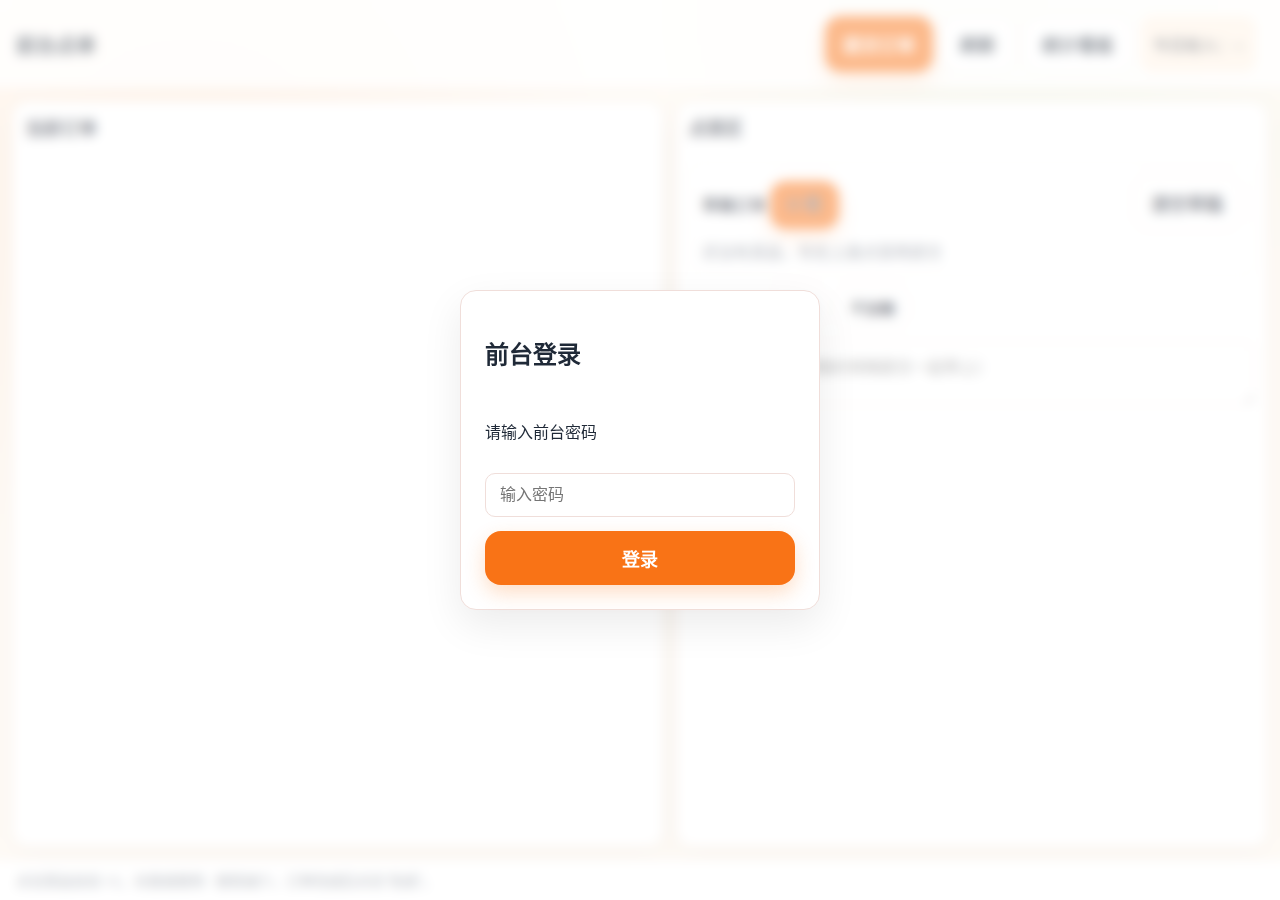
<file: static/index.html>
<!DOCTYPE html>
<html lang="zh-CN">

<head>
    <meta charset="UTF-8" />
    <meta name="viewport" content="width=device-width, initial-scale=1" />
    <title>前台点单 - 包子店</title>
    <link rel="stylesheet" href="/static/styles.css" />
</head>

<body>
    <div id="login-overlay" style="display: none;">
        <div id="login-box">
            <h2>前台登录</h2>
            <p>请输入前台密码</p>
            <input id="pwd" type="password" placeholder="输入密码" />
            <button id="login-btn">登录</button>
            <div id="login-error" class="alert" style="display:none;"></div>
        </div>
    </div>

    <header>
        <h1>前台点单</h1>
        <div class="controls">
            <button id="submit-order" disabled>提交订单</button>
            <button class="btn-ghost" id="refresh">刷新</button>
            <button class="btn-ghost" id="open-stats">统计看板</button>
            <span class="stat-chip" id="stats">今日收入：--</span>
        </div>
    </header>

    <div class="layout">
        <section class="panel">
            <h2>当前订单</h2>
            <div class="order-list" id="order-list"></div>
        </section>
        <section class="panel">
            <h2>点菜区</h2>
            <div class="menu-grid" id="menu"></div>
            <div class="draft-card" id="draft-box">
                <div class="draft-header">
                    <div>
                        <strong>草稿订单</strong>
                        <span class="pill muted" id="draft-total">0 项</span>
                    </div>
                    <div class="controls">
                        <button class="btn-ghost" id="clear-draft" disabled>清空草稿</button>
                    </div>
                </div>
                <div id="draft-items" class="draft-items muted">还没有菜品，先在上面点菜再提交</div>
            </div>
            <div class="flag-row" id="flag-row">
                <span class="flag-label">常用选项：</span>
                <button class="btn-toggle" data-flag="pack" type="button">打包</button>
                <button class="btn-toggle" data-flag="noSugar" type="button">不加糖</button>
            </div>
            <div style="margin-top: 12px;">
                <textarea id="note" placeholder="备注（可选，草稿时将随提交一起带上）"></textarea>
            </div>
        </section>
    </div>

    <footer>
        <span>点击菜品自动 +1，长按或使用 - 按钮减少。订单完成后点击“完成”。</span>
    </footer>

    <script>
        const apiBase = '';
        let token = localStorage.getItem('front_token') || '';
        let orders = [];
        let menu = [];
        let ws = null;
        const MAX_HISTORY = 10;
        const FLAG_LABELS = { pack: '打包', noSugar: '不加糖' };
        let draft = { items: {}, note: '', flags: { pack: false, noSugar: false } };

        const el = (id) => document.getElementById(id);

        const formatTime = (ts) => {
            if (!ts) return '';
            const d = new Date(ts);
            return d.toLocaleString('zh-CN', {
                month: '2-digit',
                day: '2-digit',
                hour: '2-digit',
                minute: '2-digit',
                hour12: false
            });
        };

        const sortOrdersByTime = (list) => [...list].sort((a, b) => new Date(b.created_at) - new Date(a.created_at));
        const trimOrders = (list) => {
            const sorted = sortOrdersByTime(list);
            const openOrders = sorted.filter(o => o.status === 'open');
            const historySlice = sorted.filter(o => o.status !== 'open').slice(0, MAX_HISTORY);
            return [...openOrders, ...historySlice];
        };

        const selectedFlags = () => Object.entries(draft.flags)
            .filter(([, v]) => v)
            .map(([k]) => FLAG_LABELS[k]);

        const renderFlags = () => {
            const buttons = document.querySelectorAll('[data-flag]');
            buttons.forEach(btn => {
                const flag = btn.dataset.flag;
                const active = !!draft.flags[flag];
                btn.classList.toggle('active', active);
            });
        };

        const composeNote = () => {
            const flagText = selectedFlags();
            const noteText = (draft.note || '').trim();
            const parts = [];
            if (flagText.length) parts.push(flagText.join('，'));
            if (noteText) parts.push(noteText);
            return parts.join('；');
        };

        const showLogin = () => el('login-overlay').style.display = 'flex';
        const hideLogin = () => el('login-overlay').style.display = 'none';

        async function callApi(path, options = {}) {
            const headers = options.headers || {};
            if (token) headers['Authorization'] = `Bearer ${token}`;
            const res = await fetch(apiBase + path, { ...options, headers });
            if (!res.ok) {
                const msg = await res.text();
                throw new Error(msg || '请求失败');
            }
            const text = await res.text();
            try { return JSON.parse(text); } catch { return text; }
        }

        function upsertOrder(order) {
            const idx = orders.findIndex((o) => o.id === order.id);
            if (idx >= 0) orders[idx] = order; else orders.unshift(order);
            orders = trimOrders(orders);
            renderOrders();
        }

        function renderOrders() {
            const list = el('order-list');
            list.innerHTML = '';
            const sorted = sortOrdersByTime(orders);
            const openOrders = sorted.filter(o => o.status === 'open');
            const history = sorted.filter(o => o.status !== 'open').slice(0, MAX_HISTORY);

            const buildCard = (o) => {
                const card = document.createElement('div');
                card.className = 'order-card';
                const no = o.display_no || o.id;
                const badgeClass = o.status === 'open' ? 'open' : o.status === 'completed' ? 'completed' : 'cancelled';
                const orderTime = o.status !== 'open' ? formatTime(o.created_at) : '';
                card.innerHTML = `
          <div class="order-meta">
                        <div>单号 #${no} · ￥${o.total.toFixed(2)}</div>
            <div class="badge ${badgeClass}">${o.status}</div>
          </div>
                    ${orderTime ? `<div class="muted" style="margin: 4px 0;">下单时间：${orderTime}</div>` : ''}
          <div>
            ${o.items.map(it => `
              <div class="item-line">
                <span>${it.name}</span>
                <div class="item-actions">
                  <span class="pill muted">× ${it.quantity}</span>
                  ${o.status === 'open' ? `
                  <button class="btn-ghost" data-act="dec" data-oid="${o.id}" data-iid="${it.id}">-</button>
                  <button class="btn-ghost" data-act="inc" data-oid="${o.id}" data-iid="${it.id}">+</button>` : ''}
                </div>
              </div>
            `).join('') || '<span style="color: var(--muted);">暂无菜品</span>'}
          </div>
          <div class="controls">
            ${o.status === 'open' ? `<button class="btn-success" data-act="done" data-oid="${o.id}">完成</button>
                        <button class="btn-ghost" data-act="announce" data-oid="${o.id}">提交修改</button>
            <button class="btn-danger" data-act="cancel" data-oid="${o.id}">取消</button>` : ''}
          </div>
        `;
                return card;
            };

            openOrders.forEach(o => list.appendChild(buildCard(o)));

            if (history.length) {
                const wrap = document.createElement('details');
                wrap.className = 'history';
                wrap.innerHTML = `<summary>已完成/取消（仅显示最近10单）</summary>`;
                history.forEach(o => wrap.appendChild(buildCard(o)));
                list.appendChild(wrap);
            }
        }

        function draftCount(key) {
            return draft.items[key] || 0;
        }

        function renderMenu() {
            const box = el('menu');
            box.innerHTML = '';
            menu.forEach(item => {
                const btn = document.createElement('button');
                btn.className = 'menu-btn';
                const count = draftCount(item.key);
                btn.innerHTML = `${item.name} <span class="muted">￥${item.price}</span>${count ? `<span class="pill">${count}</span>` : ''}`;
                btn.onclick = () => addToDraft(item.key, 1);
                box.appendChild(btn);
            });
        }

        function renderDraft() {
            renderFlags();
            const items = Object.entries(draft.items);
            const box = el('draft-items');
            const total = items.reduce((s, [, q]) => s + q, 0);
            el('draft-total').textContent = `${total} 项`;
            el('clear-draft').disabled = items.length === 0;
            el('submit-order').disabled = items.length === 0;
            if (!items.length) {
                box.classList.add('muted');
                box.innerHTML = '还没有菜品，先在上面点菜再提交';
                return;
            }
            box.classList.remove('muted');
            box.innerHTML = items.map(([key, qty]) => {
                const item = menu.find(m => m.key === key);
                const name = item?.name || key;
                return `
          <div class="draft-line">
            <span>${name}</span>
            <div class="item-actions">
              <button class="btn-ghost" data-dkey="${key}" data-act="d-dec">-</button>
              <span class="pill">${qty}</span>
              <button class="btn-ghost" data-dkey="${key}" data-act="d-inc">+</button>
            </div>
          </div>`;
            }).join('');
        }

        async function fetchMenu() {
            menu = await callApi('/api/menu');
            renderMenu();
            renderDraft();
        }

        async function fetchOrders() {
            const data = await callApi('/api/orders?limit=300');
            orders = trimOrders(data);
            renderOrders();
        }

        async function fetchStats() {
            try {
                const s = await callApi('/api/stats/summary?days=1');
                el('stats').textContent = `今日收入：￥${s.total}（${s.orders} 单）`;
            } catch (e) {
                console.warn(e);
            }
        }

        async function login() {
            const pwd = el('pwd').value.trim();
            if (!pwd) return;
            el('login-error').style.display = 'none';
            try {
                const res = await callApi('/api/login', {
                    method: 'POST',
                    headers: { 'Content-Type': 'application/json' },
                    body: JSON.stringify({ role: 'front', password: pwd })
                });
                token = res.token;
                localStorage.setItem('front_token', token);
                hideLogin();
                await initData();
                connectWS();
            } catch (err) {
                el('login-error').textContent = '登录失败，请检查密码';
                el('login-error').style.display = 'block';
            }
        }

        async function initData() {
            await fetchMenu();
            await fetchOrders();
            await fetchStats();
            renderDraft();
        }

        function addToDraft(key, delta = 1) {
            const next = (draft.items[key] || 0) + delta;
            if (next <= 0) delete draft.items[key]; else draft.items[key] = next;
            renderDraft();
            renderMenu();
        }

        async function updateItemQty(orderId, itemId, delta) {
            const order = orders.find(o => o.id === orderId);
            const item = order?.items.find(i => i.id === itemId);
            if (!item) return;
            const next = item.quantity + delta;
            const res = await callApi(`/api/orders/${orderId}/items/${itemId}`, {
                method: 'PATCH',
                headers: { 'Content-Type': 'application/json' },
                body: JSON.stringify({ quantity: next })
            });
            upsertOrder(res);
        }

        async function setOrderStatus(orderId, status) {
            const res = await callApi(`/api/orders/${orderId}`, {
                method: 'PATCH',
                headers: { 'Content-Type': 'application/json' },
                body: JSON.stringify({ status })
            });
            upsertOrder(res);
        }

        async function submitDraft() {
            const items = Object.entries(draft.items).map(([key, quantity]) => ({ key, quantity }));
            if (!items.length) {
                alert('请先选菜再提交');
                return;
            }
            const payload = { note: composeNote(), items };
            const res = await callApi('/api/orders', {
                method: 'POST',
                headers: { 'Content-Type': 'application/json' },
                body: JSON.stringify(payload)
            });
            draft = { items: {}, note: '', flags: { pack: false, noSugar: false } };
            el('note').value = '';
            upsertOrder(res);
            renderDraft();
            renderMenu();
        }

        function clearDraft() {
            draft = { items: {}, note: '', flags: { pack: false, noSugar: false } };
            el('note').value = '';
            renderDraft();
            renderMenu();
        }

        function connectWS() {
            if (!token) return;
            const proto = location.protocol === 'https:' ? 'wss' : 'ws';
            ws = new WebSocket(`${proto}://${location.host}/ws?token=${token}`);
            ws.onmessage = (ev) => {
                try {
                    const msg = JSON.parse(ev.data);
                    if (msg.type === 'order_updated' && msg.order) {
                        upsertOrder(msg.order);
                    }
                } catch (e) { console.warn(e); }
            };
            ws.onclose = () => setTimeout(connectWS, 3000);
        }

        renderFlags();

        el('login-btn').onclick = login;
        el('submit-order').onclick = submitDraft;
        el('clear-draft').onclick = clearDraft;
        el('flag-row').addEventListener('click', (e) => {
            const btn = e.target.closest('[data-flag]');
            if (!btn) return;
            const flag = btn.dataset.flag;
            draft.flags[flag] = !draft.flags[flag];
            renderFlags();
        });
        el('open-stats').onclick = () => { window.location.href = '/stats'; };
        el('refresh').onclick = () => { fetchOrders(); fetchStats(); };

        el('order-list').addEventListener('click', (e) => {
            const btn = e.target.closest('button');
            if (!btn) return;
            const act = btn.dataset.act;
            const oid = Number(btn.dataset.oid);
            const iid = Number(btn.dataset.iid);
            if (act === 'inc') updateItemQty(oid, iid, 1);
            if (act === 'dec') updateItemQty(oid, iid, -1);
            if (act === 'announce') callApi(`/api/orders/${oid}/announce`, { method: 'POST' }).catch(() => { });
            if (act === 'done') setOrderStatus(oid, 'completed');
            if (act === 'cancel') setOrderStatus(oid, 'cancelled');
        });

        el('draft-items').addEventListener('click', (e) => {
            const btn = e.target.closest('button');
            if (!btn) return;
            const key = btn.dataset.dkey;
            const act = btn.dataset.act;
            if (act === 'd-inc') addToDraft(key, 1);
            if (act === 'd-dec') addToDraft(key, -1);
        });

        el('note').addEventListener('input', () => {
            draft.note = el('note').value;
        });

        // Startup
        (async () => {
            if (!token) {
                showLogin();
            } else {
                try {
                    await initData();
                    connectWS();
                } catch (e) {
                    console.warn('token invalid, re-login');
                    showLogin();
                }
            }
        })();
    </script>
</body>

</html>
</file>
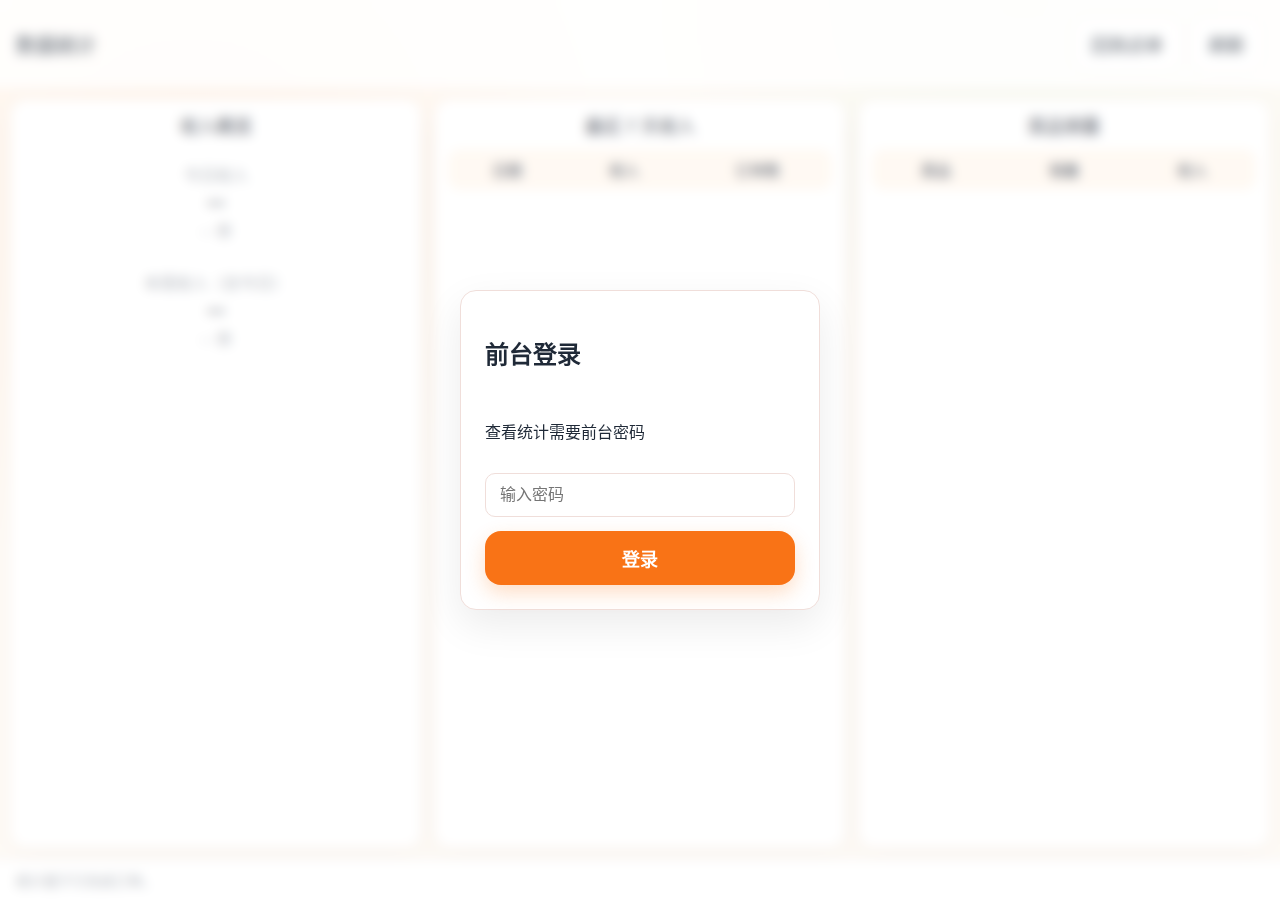
<file: static/stats.html>
<!DOCTYPE html>
<html lang="zh-CN">

<head>
    <meta charset="UTF-8" />
    <meta name="viewport" content="width=device-width, initial-scale=1" />
    <title>数据统计 - 包子店</title>
    <link rel="stylesheet" href="/static/styles.css" />
</head>

<body>
    <div id="login-overlay" style="display: none;">
        <div id="login-box">
            <h2>前台登录</h2>
            <p>查看统计需要前台密码</p>
            <input id="pwd" type="password" placeholder="输入密码" />
            <button id="login-btn">登录</button>
            <div id="login-error" class="alert" style="display:none;"></div>
        </div>
    </div>

    <header>
        <h1>数据统计</h1>
        <div class="controls">
            <button class="btn-ghost" id="go-home">回到点单</button>
            <button class="btn-ghost" id="refresh">刷新</button>
        </div>
    </header>

    <div class="layout stats-layout">
        <section class="panel">
            <h2>收入概览</h2>
            <div class="card-grid">
                <div class="stat-card">
                    <div class="muted">今日收入</div>
                    <div class="big" id="today-total">--</div>
                    <div class="muted" id="today-orders">-- 单</div>
                </div>
                <div class="stat-card">
                    <div class="muted">本周收入（含今日）</div>
                    <div class="big" id="week-total">--</div>
                    <div class="muted" id="week-orders">-- 单</div>
                </div>
            </div>
        </section>

        <section class="panel">
            <h2>最近 7 天收入</h2>
            <table class="data-table" id="days-table">
                <thead>
                    <tr>
                        <th>日期</th>
                        <th>收入</th>
                        <th>订单数</th>
                    </tr>
                </thead>
                <tbody></tbody>
            </table>
        </section>

        <section class="panel">
            <h2>菜品销量</h2>
            <table class="data-table" id="items-table">
                <thead>
                    <tr>
                        <th>菜品</th>
                        <th>销量</th>
                        <th>收入</th>
                    </tr>
                </thead>
                <tbody></tbody>
            </table>
        </section>
    </div>

    <footer>
        <span>统计基于已完成订单。</span>
    </footer>

    <script>
        const apiBase = '';
        let token = localStorage.getItem('front_token') || '';
        const el = (id) => document.getElementById(id);

        const showLogin = () => el('login-overlay').style.display = 'flex';
        const hideLogin = () => el('login-overlay').style.display = 'none';

        async function callApi(path, options = {}) {
            const headers = options.headers || {};
            if (token) headers['Authorization'] = `Bearer ${token}`;
            const res = await fetch(apiBase + path, { ...options, headers });
            if (!res.ok) throw new Error(await res.text());
            return res.json();
        }

        function renderOverview(data) {
            const today = data.today || { total: 0, orders: 0 };
            const week = data.week || { total: 0, orders: 0 };
            el('today-total').textContent = `￥${today.total?.toFixed ? today.total.toFixed(2) : today.total}`;
            el('today-orders').textContent = `${today.orders || 0} 单`;
            el('week-total').textContent = `￥${week.total?.toFixed ? week.total.toFixed(2) : week.total}`;
            el('week-orders').textContent = `${week.orders || 0} 单`;

            const daysTbody = el('days-table').querySelector('tbody');
            const days = data.days || [];
            daysTbody.innerHTML = days.map(d => `
                <tr><td>${d.date}</td><td class="num">￥${(d.total || 0).toFixed(2)}</td><td class="num">${d.orders || 0}</td></tr>
            `).join('');

            const itemsTbody = el('items-table').querySelector('tbody');
            const items = (data.items || []).sort((a, b) => b.quantity - a.quantity);
            itemsTbody.innerHTML = items.length
                ? items.map(i => `<tr><td>${i.name}</td><td class="num">${i.quantity}</td><td class="num">￥${(i.revenue || 0).toFixed(2)}</td></tr>`).join('')
                : '<tr><td colspan="3" class="muted">暂无已完成订单</td></tr>';
        }

        async function fetchStats() {
            const data = await callApi('/api/stats/overview');
            renderOverview(data);
        }

        async function login() {
            const pwd = el('pwd').value.trim();
            if (!pwd) return;
            el('login-error').style.display = 'none';
            try {
                const res = await callApi('/api/login', {
                    method: 'POST',
                    headers: { 'Content-Type': 'application/json' },
                    body: JSON.stringify({ role: 'front', password: pwd })
                });
                token = res.token;
                localStorage.setItem('front_token', token);
                hideLogin();
                await fetchStats();
            } catch (err) {
                el('login-error').textContent = '登录失败，请检查密码';
                el('login-error').style.display = 'block';
            }
        }

        el('login-btn').onclick = login;
        el('refresh').onclick = fetchStats;
        el('go-home').onclick = () => { window.location.href = '/'; };

        (async () => {
            if (!token) {
                showLogin();
            } else {
                try {
                    await fetchStats();
                } catch (e) {
                    console.warn(e);
                    showLogin();
                }
            }
        })();
    </script>
</body>

</html>
</file>
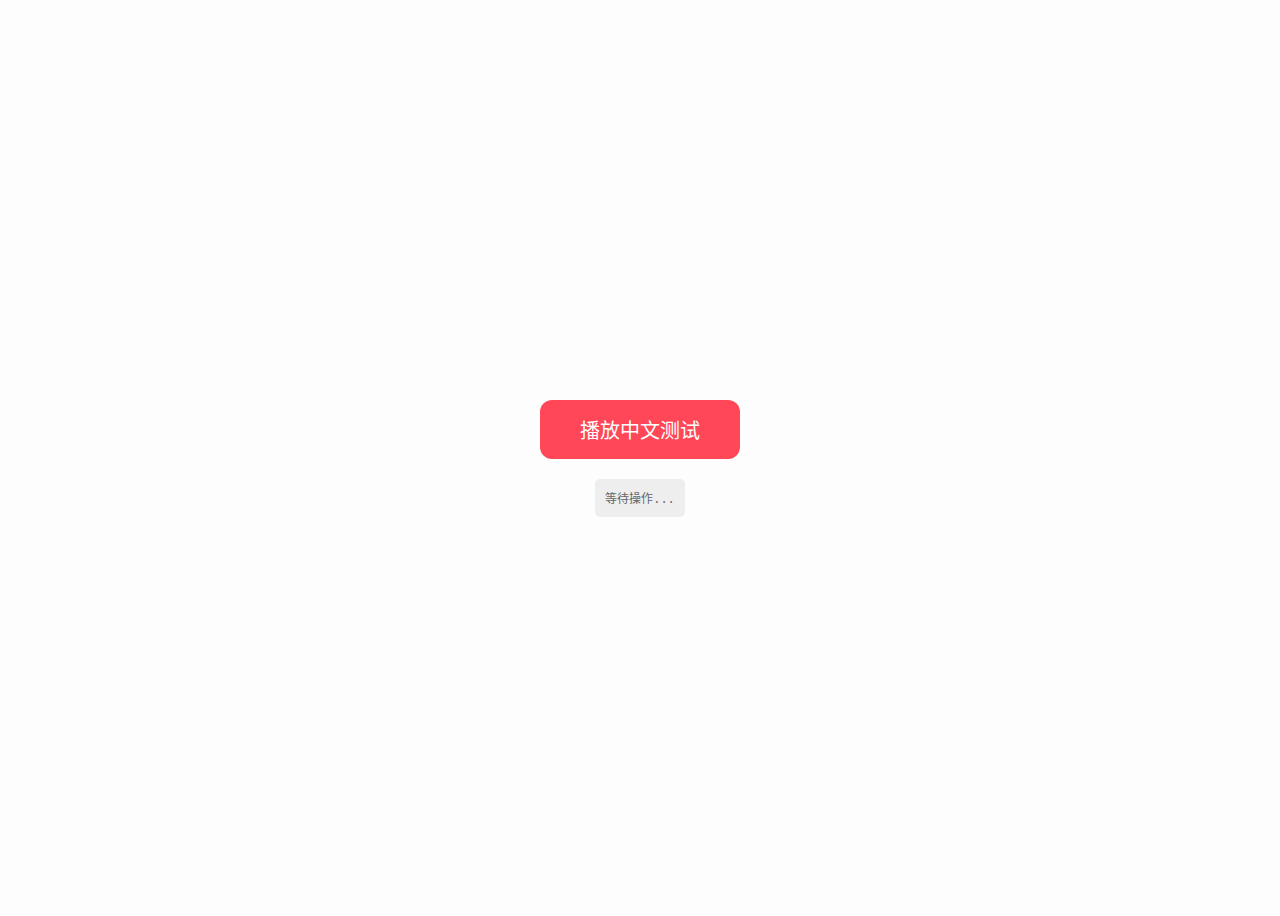
<file: static/test.html>
<!DOCTYPE html>
<html lang="zh-CN">

<head>
    <meta charset="UTF-8">
    <title>语音播放诊断</title>
    <style>
        body {
            font-family: system-ui;
            display: flex;
            flex-direction: column;
            justify-content: center;
            align-items: center;
            height: 100vh;
            gap: 20px;
            background: #fdfdfd;
        }

        button {
            padding: 15px 40px;
            font-size: 20px;
            cursor: pointer;
            background: #ff4757;
            color: white;
            border: none;
            border-radius: 12px;
        }

        #log {
            font-family: monospace;
            font-size: 12px;
            color: #666;
            background: #eee;
            padding: 10px;
            border-radius: 5px;
            max-width: 80%;
        }
    </style>
</head>

<body>

    <button onclick="play()">播放中文测试</button>
    <div id="log">等待操作...</div>

    <script>
        function log(msg) {
            document.getElementById('log').innerText += "\n" + msg;
            console.log(msg);
        }

        function play() {
            const text = "你好，现在你应该能听到声音了。";
            // 换一个更简洁的接口：谷歌翻译接口（备用）
            const url = `https://translate.google.com/translate_tts?ie=UTF-8&q=${encodeURIComponent(text)}&tl=zh-CN&client=tw-ob`;

            const audio = new Audio();

            audio.oncanplaythrough = () => {
                log("音频加载成功，尝试播放...");
                audio.play().catch(e => log("播放被拦截: " + e.message));
            };

            audio.onerror = () => {
                log("当前接口无法访问，尝试自动切换到备用接口...");
                // 如果第一个不行，切回百度接口
                audio.src = `https://tts.baidu.com/text2audio?lan=zh&ie=UTF-8&text=${encodeURIComponent(text)}`;
            };

            log("正在请求音频数据...");
            audio.src = url;
        }
    </script>
</body>

</html>
</file>
<file: static/styles.css>
:root {
    --bg: #fff7ed;
    --panel: #ffffff;
    --accent: #f97316;
    --text: #1f2937;
    --muted: #6b7280;
    --danger: #ef4444;
    --success: #22c55e;
    --warning: #f59e0b;
    --border: #f0deda;
    --soft: #fff1e6;
}

* {
    box-sizing: border-box;
}

body {
    margin: 0;
    font-family: "Segoe UI", "PingFang SC", "Noto Sans SC", sans-serif;
    background: radial-gradient(circle at 15% 20%, rgba(249, 115, 22, 0.12), transparent 32%),
        radial-gradient(circle at 80% 0%, rgba(34, 197, 94, 0.08), transparent 28%),
        var(--bg);
    color: var(--text);
    height: 100vh;
    display: flex;
    flex-direction: column;
}

.kitchen-page {
    background: #fffaf5;
}

header {
    padding: 16px;
    display: flex;
    align-items: center;
    justify-content: space-between;
    background: rgba(255, 255, 255, 0.8);
    backdrop-filter: blur(8px);
    border-bottom: 1px solid var(--border);
    position: sticky;
    top: 0;
    z-index: 5;
}

header h1 {
    margin: 0;
    font-size: 20px;
}

button,
.pill {
    border: none;
    border-radius: 16px;
    padding: 14px 18px;
    font-size: 18px;
    font-weight: 700;
    cursor: pointer;
    transition: transform 120ms ease, box-shadow 120ms ease;
    background: var(--accent);
    color: #fff;
    box-shadow: 0 8px 20px rgba(249, 115, 22, 0.24);
}

button:hover {
    transform: translateY(-1px);
}

button:active {
    transform: translateY(1px);
}

.layout {
    flex: 1;
    display: grid;
    grid-template-columns: 1.1fr 1fr;
    gap: 12px;
    padding: 12px;
}

.panel {
    background: var(--panel);
    border: 1px solid var(--border);
    border-radius: 16px;
    padding: 12px;
    display: flex;
    flex-direction: column;
    overflow: hidden;
    box-shadow: 0 10px 30px rgba(0, 0, 0, 0.06);
}

.panel h2 {
    margin: 0 0 10px 0;
    font-size: 18px;
}

.sub-title {
    margin-top: 12px;
    color: var(--muted);
    font-size: 16px;
}

.order-list {
    display: grid;
    gap: 10px;
    overflow-y: auto;
    padding-right: 6px;
}

.order-card {
    background: var(--soft);
    border: 1px solid var(--border);
    border-radius: 14px;
    padding: 12px;
    display: grid;
    gap: 8px;
}

.order-card.selected {
    border-color: var(--accent);
    box-shadow: 0 0 0 2px rgba(43, 144, 217, 0.25);
}

.order-meta {
    display: flex;
    justify-content: space-between;
    align-items: center;
    font-weight: 700;
}

.badge {
    padding: 6px 10px;
    border-radius: 999px;
    font-size: 13px;
    font-weight: 800;
    display: inline-flex;
    align-items: center;
    gap: 6px;
}

.kitchen-page .order-card {
    background: #fff;
}

.badge.open {
    background: rgba(245, 158, 11, 0.18);
    color: var(--warning);
}

.badge.completed {
    background: rgba(34, 197, 94, 0.14);
    color: var(--success);
}

.badge.cancelled {
    background: rgba(229, 62, 62, 0.12);
    color: var(--danger);
}

.item-line {
    display: flex;
    justify-content: space-between;
    align-items: center;
    gap: 8px;
    font-size: 16px;
}

.item-actions {
    display: flex;
    gap: 6px;
    align-items: center;
}

.btn-ghost {
    background: #fff;
    color: var(--text);
    border: 1px solid var(--border);
    box-shadow: none;
}

.btn-danger {
    background: var(--danger);
    color: #fff;
}

.btn-success {
    background: var(--success);
    color: #fff;
}

.btn-toggle {
    background: #fff;
    color: var(--text);
    border: 1px solid var(--border);
    box-shadow: none;
    padding: 10px 14px;
    font-size: 15px;
}

.btn-toggle.active {
    background: var(--accent);
    color: #fff;
    border-color: var(--accent);
    box-shadow: 0 8px 18px rgba(249, 115, 22, 0.18);
}

.flag-row {
    margin-top: 10px;
    display: flex;
    align-items: center;
    gap: 8px;
    flex-wrap: wrap;
}

.flag-label {
    font-size: 14px;
    color: var(--muted);
}

.menu-grid {
    display: grid;
    grid-template-columns: repeat(auto-fit, minmax(140px, 1fr));
    gap: 10px;
}

.menu-btn {
    padding: 14px;
    font-size: 18px;
    justify-content: space-between;
    display: inline-flex;
    align-items: center;
    gap: 10px;
    background: #fff;
    color: var(--text);
    border: 1px solid #111;
    box-shadow: none;
}

.controls {
    display: flex;
    gap: 8px;
    flex-wrap: wrap;
}

footer {
    padding: 10px 16px;
    font-size: 14px;
    color: var(--muted);
    background: #fff;
    border-top: 1px solid var(--border);
}

.stat-chip {
    display: inline-flex;
    gap: 8px;
    padding: 10px 12px;
    border-radius: 12px;
    background: #fff2e4;
    margin-right: 8px;
    align-items: center;
}

.alert {
    margin: 0 0 10px 0;
    padding: 10px 12px;
    border-radius: 12px;
    background: rgba(229, 62, 62, 0.1);
    color: var(--danger);
    font-weight: 700;
}

#login-overlay {
    position: fixed;
    inset: 0;
    backdrop-filter: blur(6px);
    background: rgba(255, 255, 255, 0.5);
    display: flex;
    align-items: center;
    justify-content: center;
    z-index: 99;
}

#login-box {
    background: #fff;
    padding: 24px;
    border-radius: 16px;
    width: 360px;
    display: grid;
    gap: 14px;
    border: 1px solid var(--border);
    box-shadow: 0 15px 40px rgba(0, 0, 0, 0.08);
}

input,
select,
textarea {
    width: 100%;
    padding: 12px 14px;
    border-radius: 10px;
    border: 1px solid var(--border);
    background: #fff;
    color: var(--text);
    font-size: 16px;
}

textarea {
    resize: vertical;
    min-height: 60px;
}

.draft-card {
    margin-top: 12px;
    border: 1px dashed var(--border);
    border-radius: 12px;
    padding: 12px;
    background: #fff;
    display: grid;
    gap: 8px;
}

.draft-header {
    display: flex;
    align-items: center;
    justify-content: space-between;
}

.draft-items {
    display: grid;
    gap: 8px;
}

.draft-line {
    display: flex;
    align-items: center;
    justify-content: space-between;
}

.muted {
    color: var(--muted);
}

.history {
    border-top: 1px solid var(--border);
    padding-top: 8px;
}

.history summary {
    cursor: pointer;
    font-weight: 700;
    color: var(--muted);
}

.kitchen-items {
    display: grid;
    grid-template-columns: repeat(2, minmax(0, 1fr));
    gap: 8px 12px;
}

.kitchen-chip {
    display: flex;
    align-items: center;
    justify-content: space-between;
    background: #fff6ed;
    border: 1px solid #f4d5b5;
    border-radius: 12px;
    padding: 11px 14px;
    gap: 14px;
    box-shadow: 0 3px 8px rgba(0, 0, 0, 0.03);
}

.k-name {
    font-weight: 700;
    color: var(--text);
    min-width: 0;
    line-height: 1.35;
    word-break: break-word;
    white-space: normal;
}

.k-qty {
    background: rgba(249, 115, 22, 0.12);
    color: var(--accent);
    min-width: 64px;
    text-align: center;
    padding: 7px 12px;
    border-radius: 12px;
    font-weight: 800;
    flex-shrink: 0;
}

.kitchen-card {
    background: linear-gradient(180deg, #fffdf9, #fff6eb);
    border-color: #f1dcc3;
    box-shadow: 0 10px 24px rgba(17, 24, 39, 0.04);
    padding: 14px;
}

.kitchen-page header,
.kitchen-page footer {
    background: rgba(255, 255, 255, 0.92);
    border-color: #f1dcc3;
}

.kitchen-grid {
    grid-template-columns: repeat(auto-fit, minmax(260px, 1fr));
    gap: 16px;
}

.kitchen-page .order-meta {
    font-size: 16px;
}

.kitchen-page h2 {
    color: #111827;
}

.stats-layout {
    grid-template-columns: 1fr;
    padding: 10px;
    border-bottom: 1px solid #edf0f2;
    text-align: center;
    display: grid;
    grid-template-columns: repeat(auto-fit, minmax(240px, 1fr));
    gap: 12px;
}

.stat-card {
    padding: 14px;
    gap: 6px;
}

.stat-card .big {
    font-size: 28px;
    font-weight: 800;
}

.data-table {
    width: 100%;
    border-collapse: collapse;
    font-size: 15px;
    border: 1px solid var(--border);
    border-radius: 12px;
    overflow: hidden;
}

.data-table thead {
    background: #fff3e6;
}

.data-table th,
.data-table td {
    padding: 10px 12px;
    border-bottom: 1px solid var(--border);
    text-align: center;
}

.data-table tr:last-child td {
    border-bottom: none;
}

.data-table tbody tr:nth-child(odd) {
    background: #fffaf3;
}

.data-table .num {
    text-align: center;
    white-space: nowrap;
}

@media (max-width: 960px) {
    .layout {
        grid-template-columns: 1fr;
    }

    .panel:nth-child(2) {
        order: -1;
    }

    .menu-grid {
        grid-template-columns: repeat(auto-fit, minmax(140px, 1fr));
    }
}
</file>
